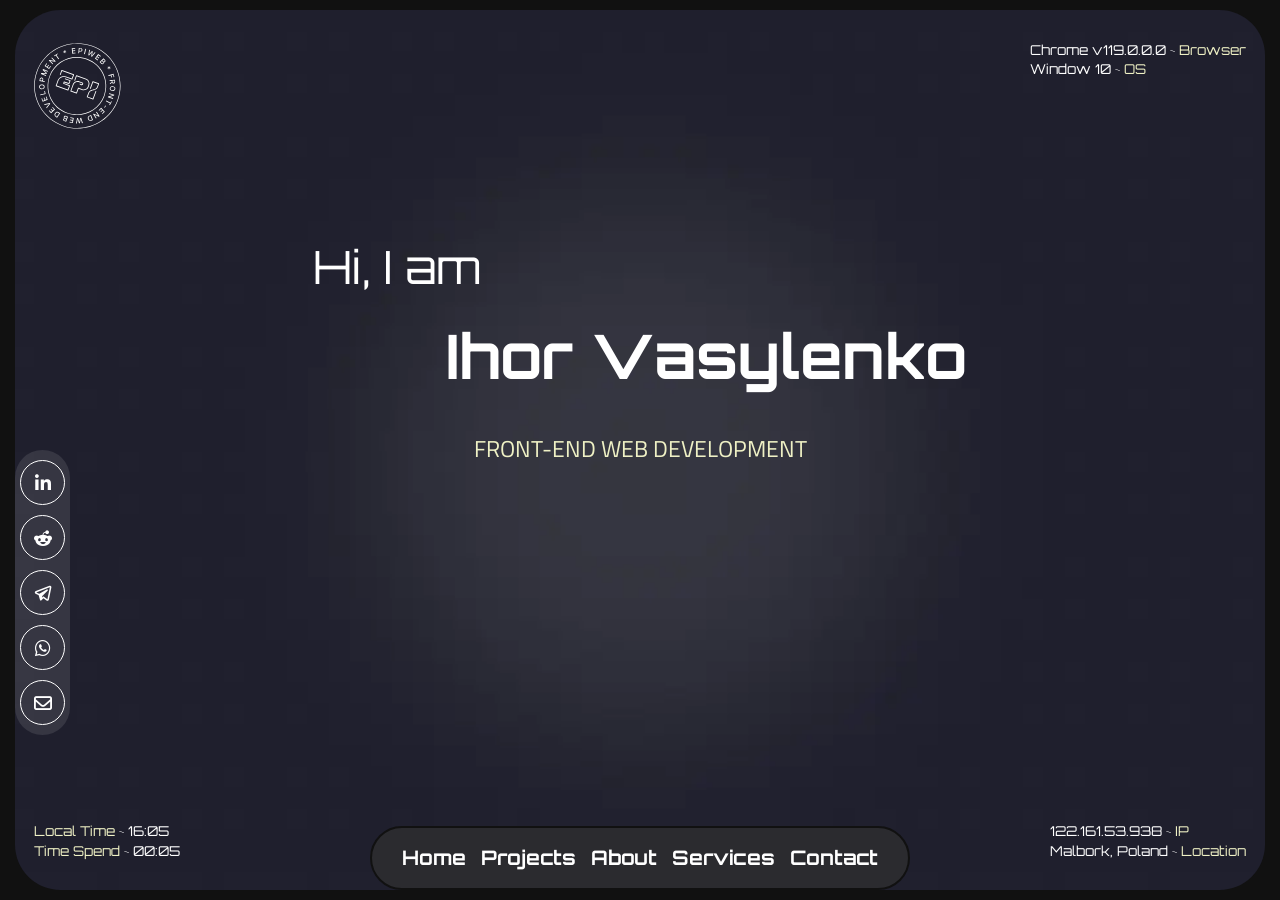
<file: index.html>
<!DOCTYPE html>
<html lang="en">

<head>
	<title>EPIweb</title>
	<meta charset="UTF-8">
	<meta name="format-detection" content="telephone=no">
	<!-- <style>body{opacity: 0;}</style> -->
	<link rel="stylesheet" href="css/style.min.css?_v=20241110073556">
	<link rel="shortcut icon" href="favicon.ico">
	<!-- <meta name="robots" content="noindex, nofollow"> -->
	<meta name="viewport" content="width=device-width, initial-scale=1.0">
</head>

<body>
	<div class="wrapper">
		<header class="header">
			<div class="header__container">
				<div class="header__body">
					<div class="header__menu menu">
						<button class="menu__icon icon-menu" type="button"><span></span></button>
						<nav class="menu__body" data-da=".epi-menu, 991.98">
							<div class="menu-logo">
								<img src="img/logo.svg" alt="image">
							</div>
							<ul class="menu__list">
								<li><a href="#" data-goto=".hero">Home</a></li>
								<li><a href="#" data-goto="#projects">Projects</a></li>
								<li><a href="#" data-goto=".about">About</a></li>
								<li><a href="#" data-goto=".services">Services</a></li>
								<li><a href="#" data-goto=".contacts">Contact</a></li>
							</ul>
						</nav>
					</div>
				</div>
			</div>
		</header>

		<main class="page" data-fp>
			<section class="page__epi-menu epi-menu"></section>
			<section class="page__hero hero" data-fp-section data-watch="navigator">
				<div class="hero__container">
					<div class="hero__body decor">
						<div class="hero__top decor__top">
							<div class="decor__top-left">
								<a class="decor__logo-link" href="/">
									<img class="ibg" src="img/logo.svg" alt="Logo">
								</a>
							</div>
							<div class="decor__top-right">
								<div class="decor__text">Chrome v119.0.0.0 ~ <span>Browser</span></div>
								<div class="decor__text">Window 10 ~ <span>OS</span></div>
							</div>
						</div>
						<div class="hero__content">
							<div class="hero__subtitle">Hi, I am</div>
							<h1 class="hero__title title title_big">Ihor Vasylenko</h1>
							<div class="hero__description">Front-end web development</div>
						</div>
						<div class="hero__bottom decor__bottom">
							<div class="decor__bottom-left">
								<div class="decor__text"><span>Local Time</span> ~ 16:05</div>
								<div class="decor__text"><span>Time Spend</span> ~ 00:05</div>
							</div>
							<div class="decor__bottom-right">
								<div class="decor__text">122.161.53.938 ~ <span>IP</span></div>
								<div class="decor__text">Malbork, Poland ~ <span>Location</span></div>
							</div>
						</div>
					</div>
					<ul class="socials-bar" data-da=".menu__body, 991.98">
						<li class="socials-bar__item">
							<a class="socials-bar__link icon-linkedin" href="#"></a>
						</li>
						<li class="socials-bar__item">
							<a class="socials-bar__link icon-reddit2" href="#"></a>
						</li>
						<li class="socials-bar__item">
							<a class="socials-bar__link icon-telegram2" href="#"></a>
						</li>
						<li class="socials-bar__item">
							<a class="socials-bar__link icon-whatsapp" href="#"></a>
						</li>
						<li class="socials-bar__item">
							<a class="socials-bar__link icon-mail" href="#"></a>
						</li>
					</ul>
				</div>
			</section>
			<section class="page__projects projects" data-fp-section data-watch="navigator" id="projects">
				<div class="projects__container">
					<div class="projects__body decor">
						<div class="projects__top decor__top">
							<div class="decor__top-left">
								<a class="decor__logo-link" href="/">
									<img class="ibg" src="img/logo.svg" alt="Logo">
								</a>
							</div>
							<div class="decor__top-right">
								<div class="decor__text">Chrome v119.0.0.0 ~ <span>Browser</span></div>
								<div class="decor__text">Window 10 ~ <span>OS</span></div>
							</div>
						</div>
						<div class="projects__content">
							<h2 class="projects__title title">Projects Showcase</h2>
							<div class="projects__more"><a class="projects__more-btn" href="works">More Projects</a></div>
							<div class="projects__wrap">
								<div class="projects__slider slider-projects swiper">
									<div class="slider-projects__wrapper swiper-wrapper">
										<div class="slider-projects__slide slide-projects swiper-slide">
											<div class="slide-projects__item">
												<img class="slide-projects__image ibg ibg_top" src="img/projects/0001.alex.webp"
													alt="image">
												<a class="slide-projects__link" href="#">View Project</a>
											</div>
										</div>
										<div class="projects__slide slide-projects swiper-slide">
											<div class="slide-projects__item">
												<img class="slide-projects__image ibg ibg_top" src="img/projects/0002.growfy.webp"
													alt="image">
												<a class="slide-projects__link" href="#">View Project</a>
											</div>
										</div>
										<div class="projects__slide slide-projects swiper-slide">
											<div class="slide-projects__item">
												<img class="slide-projects__image ibg ibg_top"
													src="img/projects/0003.debonaire.webp" alt="image">
												<a class="slide-projects__link" href="#">View Project</a>
											</div>
										</div>
										<div class="projects__slide slide-projects swiper-slide">
											<div class="slide-projects__item">
												<img class="slide-projects__image ibg ibg_top"
													src="img/projects/0004.ecocabins.webp" alt="image">
												<a class="slide-projects__link" href="#">View Project</a>
											</div>
										</div>
									</div>
								</div>
								<div class="slider-projects__arrows slider-arrows">
									<button type="button" class="slider-arrows__prev icon-left"></button>
									<button type="button" class="slider-arrows__next icon-right"></button>
								</div>
							</div>
						</div>
						<div class="projects__bottom decor__bottom">
							<div class="decor__bottom-left">
								<div class="decor__text"><span>Local Time</span> ~ 16:05</div>
								<div class="decor__text"><span>Time Spend</span> ~ 00:05</div>
							</div>
							<div class="decor__bottom-right">
								<div class="decor__text">122.161.53.938 ~ <span>IP</span></div>
								<div class="decor__text">Malbork, Poland ~ <span>Location</span></div>
							</div>
						</div>
					</div>

				</div>
			</section>
			<section class="page__about about" data-fp-section data-watch="navigator">
				<div class="about__container">
					<div class="about__body decor">
						<div class="about__top decor__top">
							<div class="decor__top-left">
								<a class="decor__logo-link" href="/">
									<img class="ibg" src="img/logo.svg" alt="Logo">
								</a>
							</div>
							<div class="decor__top-right">
								<div class="decor__text">Chrome v119.0.0.0 ~ <span>Browser</span></div>
								<div class="decor__text">Window 10 ~ <span>OS</span></div>
							</div>
						</div>
						<div class="about__content">
							<h2 class="about__title title">About</h2>
							<div class="about__text">
								<p>
									Grateful to turn my passion into a profession, I thrive on tackling new challenges through
									code. Whether it's a
									straightforward solution or a more intricate one, the journey of problem-solving in the world
									of web development is
									always dynamic and never dull.
								</p>
							</div>
							<div class="about__items">
								<div class="about__item item-about">
									<div class="item-about__image">
										<img src="img/about/css3.webp" alt="css3">
									</div>
									<h4 class="item-about__title">CSS3</h4>
								</div>
								<div class="about__item item-about">
									<div class="item-about__image">
										<img src="img/about/html5.webp" alt="html5">
									</div>
									<h4 class="item-about__title">HTML5</h4>
								</div>
								<div class="about__item item-about">
									<div class="item-about__image">
										<img src="img/about/javascript.webp" alt="JS">
									</div>
									<h4 class="item-about__title">JS</h4>
								</div>
								<div class="about__item item-about">
									<div class="item-about__image">
										<img src="img/about/sass.webp" alt="sass">
									</div>
									<h4 class="item-about__title">Sass</h4>
								</div>
								<div class="about__item item-about">
									<div class="item-about__image">
										<img src="img/about/less.js.webp" alt="less">
									</div>
									<h4 class="item-about__title">less</h4>
								</div>
								<div class="about__item item-about">
									<div class="item-about__image">
										<img src="img/about/gulp.js.webp" alt="gulp">
									</div>
									<h4 class="item-about__title">Gulp</h4>
								</div>
								<div class="about__item item-about">
									<div class="item-about__image">
										<img src="img/about/jquery.webp" alt="jQuery">
									</div>
									<h4 class="item-about__title">jQuery</h4>
								</div>
								<div class="about__item item-about">
									<div class="item-about__image">
										<img src="img/about/tailwind.webp" alt="tailwind">
									</div>
									<h4 class="item-about__title">Tailwind</h4>
								</div>
								<div class="about__item item-about">
									<div class="item-about__image">
										<img src="img/about/react.webp" alt="React">
									</div>
									<h4 class="item-about__title">React</h4>
								</div>
								<div class="about__item item-about">
									<div class="item-about__image">
										<img src="img/about/wordpress.webp" alt="wordpress">
									</div>
									<h4 class="item-about__title">Wordpress</h4>
								</div>
							</div>
						</div>
						<div class="about__bottom decor__bottom">
							<div class="decor__bottom-left">
								<div class="decor__text"><span>Local Time</span> ~ 16:05</div>
								<div class="decor__text"><span>Time Spend</span> ~ 00:05</div>
							</div>
							<div class="decor__bottom-right">
								<div class="decor__text">122.161.53.938 ~ <span>IP</span></div>
								<div class="decor__text">Malbork, Poland ~ <span>Location</span></div>
							</div>
						</div>
					</div>
				</div>
			</section>
			<section class="page__services services" data-fp-section data-watch="navigator">
				<div class="services__container">
					<div class="services__body decor">
						<div class="services__top decor__top">
							<div class="decor__top-left">
								<a class="decor__logo-link" href="/">
									<img class="ibg" src="img/logo.svg" alt="Logo">
								</a>
							</div>
							<div class="decor__top-right">
								<div class="decor__text">Chrome v119.0.0.0 ~ <span>Browser</span></div>
								<div class="decor__text">Window 10 ~ <span>OS</span></div>
							</div>
						</div>
						<div class="services__content">
							<h2 class="services__title title">Services</h2>
							<ul class="services__list list-services">
								<li class="list-services__item">
									<img src="img/icons/check2.webp" alt="image">
									<p>Landing</p>
								</li>
								<li class="list-services__item">
									<img src="img/icons/check2.webp" alt="image">
									<p>Multi-page sites</p>
								</li>
								<li class="list-services__item">
									<img src="img/icons/check2.webp" alt="image">
									<p>Online stores</p>
								</li>
								<li class="list-services__item">
									<img src="img/icons/check2.webp" alt="image">
									<p>Emails</p>
								</li>
								<li class="list-services__item">
									<img src="img/icons/check2.webp" alt="image">
									<p>Business sites</p>
								</li>
							</ul>
							<h3 class="services__subtitle title title_middle">
								High-quality and adaptive layout of websites of any subject and complexity. Clean, valid,
								cross-browser code. Creative approach!
							</h3>
							<div class="services__text">
								<p>My services include the following</p>
							</div>
							<div class="services__items">
								<div class="services__item item-services">
									<div class="item-services__image">
										<img src="img/icons/quality.svg" alt="image">
									</div>
									<div class="item-services__text">
										<p>High-quality, fast, adaptive layout of websites of any complexity</p>
									</div>
								</div>
								<div class="services__item item-services">
									<div class="item-services__image">
										<img src="img/icons/guarantee.svg" alt="image">
									</div>
									<div class="item-services__text">
										<p>Layout guarantee. Within 10 days from the date of delivery of the work, correct your
											errors free of charge</p>
									</div>
								</div>
								<div class="services__item item-services">
									<div class="item-services__image">
										<img src="img/icons/money.svg" alt="image">
									</div>
									<div class="item-services__text">
										<p>I do not take prepayment!</p>
									</div>
								</div>
								<div class="services__item item-services">
									<div class="item-services__image">
										<img src="img/icons/fast.svg" alt="image">
									</div>
									<div class="item-services__text">
										<p>Complete your order quickly and within the agreed time frame</p>
									</div>
								</div>
								<div class="services__item item-services">
									<div class="item-services__image">
										<img src="img/icons/work.svg" alt="image">
									</div>
									<div class="item-services__text">
										<p>Minor improvements during the work process are free and not contested</p>
									</div>
								</div>
								<div class="services__item item-services">
									<div class="item-services__image">
										<img src="img/icons/librarian.svg" alt="image">
									</div>
									<div class="item-services__text">
										<p>Layout according to the BEM methodology</p>
									</div>
								</div>
								<div class="services__item item-services">
									<div class="item-services__image">
										<img src="img/icons/key.svg" alt="image">
									</div>
									<div class="item-services__text">
										<p>I make turnkey websites. Adaptation of layout to WordPress, DLE, PrestaShop and other
											CMS</p>
									</div>
								</div>
								<div class="services__item item-services">
									<div class="item-services__image">
										<img src="img/icons/energy.svg" alt="image">
									</div>
									<div class="item-services__text">
										<p>I guarantee a green zone in PageSpeed</p>
									</div>
								</div>
							</div>
						</div>
						<div class="services__bottom decor__bottom">
							<div class="decor__bottom-left">
								<div class="decor__text"><span>Local Time</span> ~ 16:05</div>
								<div class="decor__text"><span>Time Spend</span> ~ 00:05</div>
							</div>
							<div class="decor__bottom-right">
								<div class="decor__text">122.161.53.938 ~ <span>IP</span></div>
								<div class="decor__text">Malbork, Poland ~ <span>Location</span></div>
							</div>
						</div>
					</div>
				</div>
			</section>
			<section class="page__contacts contacts" data-fp-section data-watch="navigator">
				<div class="contacts__container">
					<div class="contacts__body decor">
						<div class="contacts__top decor__top">
							<div class="decor__top-left">
								<a class="decor__logo-link" href="/">
									<img class="ibg" src="img/logo.svg" alt="Logo">
								</a>
							</div>
							<div class="decor__top-right">
								<div class="decor__text">Chrome v119.0.0.0 ~ <span>Browser</span></div>
								<div class="decor__text">Window 10 ~ <span>OS</span></div>
							</div>
						</div>
						<div class="contacts__content">
							<div class="contacts__inner">
								<h2 class="contacts__title title">LET´S MAKE SOMETHING AMAZING!</h2>
								<ul class="contacts__socials socials-contacts">
									<li class="socials-contacts__item">
										<a class="socials-contacts__link socials-contacts__link_linkedin icon-linkedin"
											href="#"></a>
									</li>
									<li class="socials-contacts__item">
										<a class="socials-contacts__link socials-contacts__link_reddit icon-reddit2" href="#"></a>
									</li>
									<li class="socials-contacts__item">
										<a class="socials-contacts__link socials-contacts__link_telegram icon-telegram2"
											href="#"></a>
									</li>
									<li class="socials-contacts__item">
										<a class="socials-contacts__link socials-contacts__link_whatsapp icon-whatsapp"
											href="#"></a>
									</li>
								</ul>
							</div>
							<form class="contacts__form form-contacts" action="#">
								<input class="form-contacts__input input" autocomplete="off" type="text" name="name"
									data-error="Error" placeholder="Name">
								<input class="form-contacts__input input" autocomplete="off" type="email" name="email"
									data-error="Error" placeholder="Email">
								<textarea class="form-contacts__textarea input" autocomplete="off" name="message"
									placeholder="Message" data-error="Error"></textarea>
								<button class="form-contacts__button" type="submit">Submit</button>
							</form>
						</div>
						<div class="contacts__bottom decor__bottom">
							<div class="decor__bottom-left">
								<div class="decor__text"><span>Local Time</span> ~ 16:05</div>
								<div class="decor__text"><span>Time Spend</span> ~ 00:05</div>
							</div>
							<div class="decor__bottom-right">
								<div class="decor__text">122.161.53.938 ~ <span>IP</span></div>
								<div class="decor__text">Malbork, Poland ~ <span>Location</span></div>
							</div>
						</div>
					</div>
				</div>
			</section>
		</main>
		<footer class="footer">
			<div class="footer__container">

			</div>
		</footer>
	</div>
	<script src="js/app.min.js?_v=20241110073556"></script>
</body>

</html>
</file>
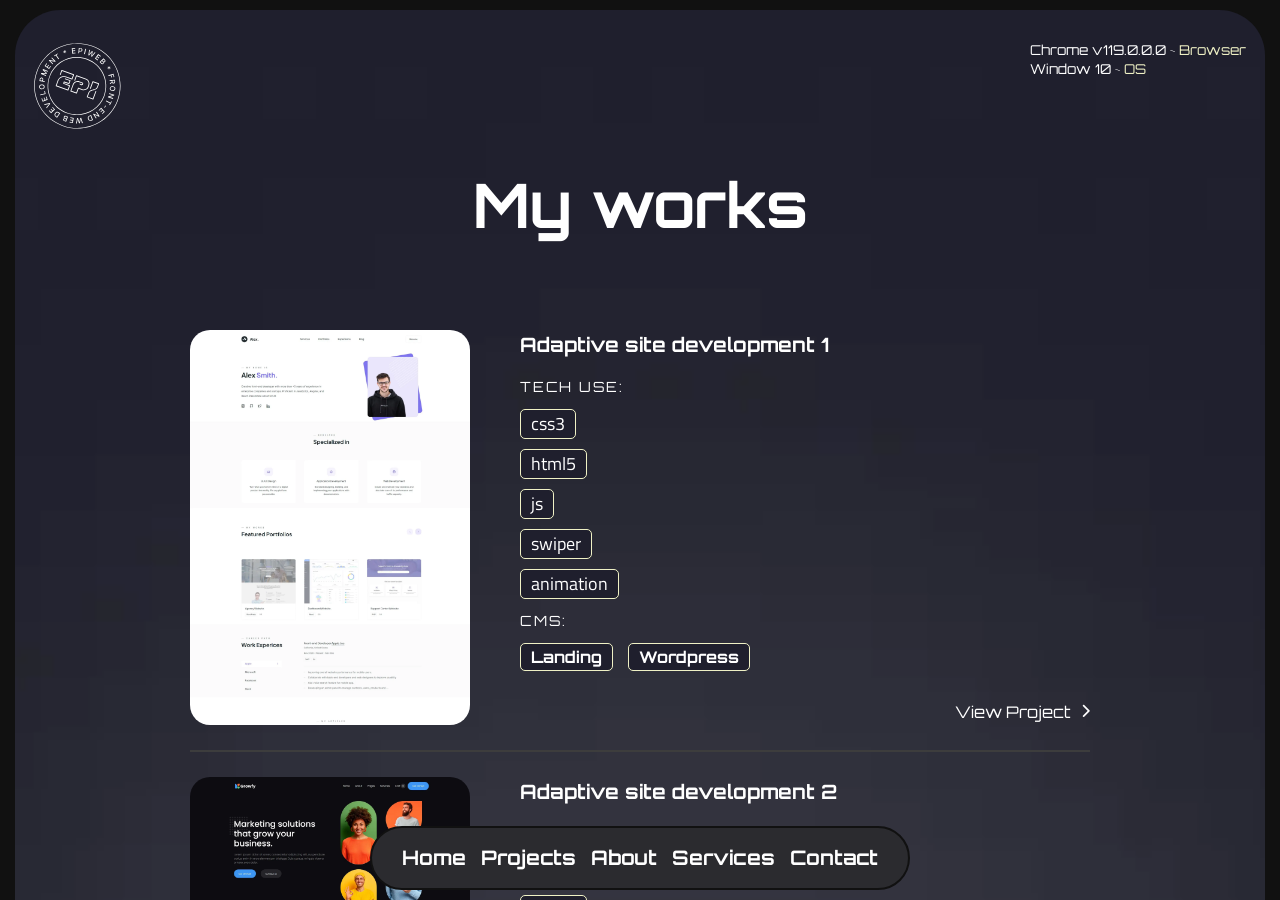
<file: works.html>
<!DOCTYPE html>
<html lang="en">

<head>
	<title>EPIweb</title>
	<meta charset="UTF-8">
	<meta name="format-detection" content="telephone=no">
	<!-- <style>body{opacity: 0;}</style> -->
	<link rel="stylesheet" href="css/style.min.css?_v=20241110073556">
	<link rel="shortcut icon" href="favicon.ico">
	<!-- <meta name="robots" content="noindex, nofollow"> -->
	<meta name="viewport" content="width=device-width, initial-scale=1.0">
</head>

<body>
	<div class="wrapper">
		<header class="header">
			<div class="header__container">
				<div class="header__body">
					<div class="header__menu menu">
						<button class="menu__icon icon-menu" type="button"><span></span></button>
						<nav class="menu__body" data-da=".epi-menu, 991.98">
							<div class="menu-logo">
								<img src="img/logo.svg" alt="image">
							</div>
							<ul class="menu__list">
								<li><a href="#" data-goto=".hero">Home</a></li>
								<li><a href="#" data-goto="#projects">Projects</a></li>
								<li><a href="#" data-goto=".about">About</a></li>
								<li><a href="#" data-goto=".services">Services</a></li>
								<li><a href="#" data-goto=".contacts">Contact</a></li>
							</ul>
						</nav>
					</div>
				</div>
			</div>
		</header>

		<main class="page" data-fp>
			<section class="page__epi-menu epi-menu"></section>
			<section class="page__works works" data-fp-section data-watch="navigator" id="projects">
				<div class="works__container">
					<div class="works__body decor">
						<div class="works__top decor__top">
							<div class="decor__top-left">
								<a class="decor__logo-link" href="/">
									<img class="ibg" src="img/logo.svg" alt="Logo">
								</a>
							</div>
							<div class="decor__top-right">
								<div class="decor__text">Chrome v119.0.0.0 ~ <span>Browser</span></div>
								<div class="decor__text">Window 10 ~ <span>OS</span></div>
							</div>
						</div>
						<div class="works__content">
							<h1 class="works__title title title_big">My works</h1>
							<div class="content-works">
								<article class="content-works__item">
									<div class="content-works__picture">
										<img class="content-works__image ibg ibg_top" src="img/projects/0001.alex.webp" alt="image">
										<a class="content-works__image-link" target="_blank" href="#">View Project</a>
									</div>
									<div class="content-works__inner inner-works">
										<div class="inner-works-wrap">
											<h2 class="inner-works__title title title_work">Adaptive site development 1</h2>
											<div class="inner-works__label">Tech use:</div>
											<ul class="inner-works__tech">
												<li><a href="#">Css3</a></li>
												<li><a href="#">html5</a></li>
												<li><a href="#">js</a></li>
												<li><a href="#">swiper</a></li>
												<li><a href="#">animation</a></li>
											</ul>
											<div class="inner-works__label">CMS:</div>
											<ul class="inner-works__tags">
												<li><a href="#">Landing</a></li>
												<li><a href="#">Wordpress</a></li>
											</ul>
										</div>
										<div class="inner-works__link">
											<a href="#">View Project<span class="icon-right"></span></a>
										</div>
									</div>
								</article>
								<article class="content-works__item">
									<div class="content-works__picture">
										<img class="content-works__image ibg ibg_top" src="img/projects/0002.growfy.webp" alt="image">
										<a class="content-works__image-link" target="_blank" href="#">View Project</a>
									</div>
									<div class="content-works__inner inner-works">
										<div class="inner-works-wrap">
											<h2 class="inner-works__title title title_work">Adaptive site development 2</h2>
											<div class="inner-works__label">Tech use:</div>
											<ul class="inner-works__tech">
												<li><a href="#">Css3</a></li>
												<li><a href="#">html5</a></li>
												<li><a href="#">js</a></li>
												<li><a href="#">animation</a></li>
											</ul>
											<div class="inner-works__label">CMS:</div>
											<ul class="inner-works__tags">
												<li><a href="#">Landing</a></li>
											</ul>
										</div>
										<div class="inner-works__link">
											<a href="#">View Project<span class="icon-right"></span></a>
										</div>
									</div>
								</article>
								<article class="content-works__item">
									<div class="content-works__picture">
										<img class="content-works__image ibg ibg_top" src="img/projects/0003.debonaire.webp" alt="image">
										<a class="content-works__image-link" target="_blank" href="#">View Project</a>
									</div>
									<div class="content-works__inner inner-works">
										<div class="inner-works-wrap">
											<h2 class="inner-works__title title title_work">Adaptive site development 3
											</h2>
											<div class="inner-works__label">Tech use:</div>
											<ul class="inner-works__tech">
												<li><a href="#">Css3</a></li>
												<li><a href="#">html5</a></li>
												<li><a href="#">js</a></li>
											</ul>
											<div class="inner-works__label">CMS:</div>
											<ul class="inner-works__tags">
												<li><a href="#">Wordpress</a></li>
											</ul>
										</div>
										<div class="inner-works__link">
											<a href="#">View Project<span class="icon-right"></span></a>
										</div>
									</div>
								</article>
								<article class="content-works__item">
									<div class="content-works__picture">
										<img class="content-works__image ibg ibg_top" src="img/projects/0004.ecocabins.webp" alt="image">
										<a class="content-works__image-link" target="_blank" href="#">View Project</a>
									</div>
									<div class="content-works__inner inner-works">
										<div class="inner-works-wrap">
											<h2 class="inner-works__title title title_work">Adaptive site development 4
											</h2>
											<div class="inner-works__label">Tech use:</div>
											<ul class="inner-works__tech">
												<li><a href="#">Css3</a></li>
												<li><a href="#">html5</a></li>
												<li><a href="#">js</a></li>
												<li><a href="#">swiper</a></li>
												<li><a href="#">animation</a></li>
											</ul>
											<div class="inner-works__label">CMS:</div>
											<ul class="inner-works__tags">
												<li><a href="#">Landing</a></li>
												<li><a href="#">Wordpress</a></li>
											</ul>
										</div>
										<div class="inner-works__link">
											<a href="#">View Project<span class="icon-right"></span></a>
										</div>
									</div>
								</article>
							</div>
							<nav class="pagination">
								<ul class="pagination__list">
									<li><a href="#">prev</a></li>
									<li><a href="#">1</a></li>
									<li><a href="#">2</a></li>
									<li><a href="#">3</a></li>
									<li><a href="#">next</a></li>
								</ul>
							</nav>
						</div>
						<div class="works__bottom decor__bottom">
							<div class="decor__bottom-left">
								<div class="decor__text"><span>Local Time</span> ~ 16:05</div>
								<div class="decor__text"><span>Time Spend</span> ~ 00:05</div>
							</div>
							<div class="decor__bottom-right">
								<div class="decor__text">122.161.53.938 ~ <span>IP</span></div>
								<div class="decor__text">Malbork, Poland ~ <span>Location</span></div>
							</div>
						</div>
						<ul class="socials-bar socials-bar-works" data-da=".menu__body, 991.98">
							<li class="socials-bar__item">
								<a class="socials-bar__link icon-linkedin" href="#"></a>
							</li>
							<li class="socials-bar__item">
								<a class="socials-bar__link icon-reddit2" href="#"></a>
							</li>
							<li class="socials-bar__item">
								<a class="socials-bar__link icon-telegram2" href="#"></a>
							</li>
							<li class="socials-bar__item">
								<a class="socials-bar__link icon-whatsapp" href="#"></a>
							</li>
							<li class="socials-bar__item">
								<a class="socials-bar__link icon-mail" href="#"></a>
							</li>
						</ul>
					</div>
				</div>
			</section>

			<section class="page__contacts contacts" data-fp-section data-watch="navigator">
				<div class="contacts__container">
					<div class="contacts__body decor">
						<div class="contacts__top decor__top">
							<div class="decor__top-left">
								<a class="decor__logo-link" href="/">
									<img class="ibg" src="img/logo.svg" alt="Logo">
								</a>
							</div>
							<div class="decor__top-right">
								<div class="decor__text">Chrome v119.0.0.0 ~ <span>Browser</span></div>
								<div class="decor__text">Window 10 ~ <span>OS</span></div>
							</div>
						</div>
						<div class="contacts__content">
							<div class="contacts__inner">
								<h2 class="contacts__title title">LET´S MAKE SOMETHING AMAZING!</h2>
								<ul class="contacts__socials socials-contacts">
									<li class="socials-contacts__item">
										<a class="socials-contacts__link socials-contacts__link_linkedin icon-linkedin" href="#"></a>
									</li>
									<li class="socials-contacts__item">
										<a class="socials-contacts__link socials-contacts__link_reddit icon-reddit2" href="#"></a>
									</li>
									<li class="socials-contacts__item">
										<a class="socials-contacts__link socials-contacts__link_telegram icon-telegram2" href="#"></a>
									</li>
									<li class="socials-contacts__item">
										<a class="socials-contacts__link socials-contacts__link_whatsapp icon-whatsapp" href="#"></a>
									</li>
								</ul>
							</div>
							<form class="contacts__form form-contacts" action="#">
								<input class="form-contacts__input input" autocomplete="off" type="text" name="name" data-error="Error" placeholder="Name">
								<input class="form-contacts__input input" autocomplete="off" type="email" name="email" data-error="Error" placeholder="Email">
								<textarea class="form-contacts__textarea input" autocomplete="off" name="message" placeholder="Message" data-error="Error"></textarea>
								<button class="form-contacts__button" type="submit">Submit</button>
							</form>
						</div>
						<div class="contacts__bottom decor__bottom">
							<div class="decor__bottom-left">
								<div class="decor__text"><span>Local Time</span> ~ 16:05</div>
								<div class="decor__text"><span>Time Spend</span> ~ 00:05</div>
							</div>
							<div class="decor__bottom-right">
								<div class="decor__text">122.161.53.938 ~ <span>IP</span></div>
								<div class="decor__text">Malbork, Poland ~ <span>Location</span></div>
							</div>
						</div>
					</div>
				</div>
			</section>
		</main>
		<footer class="footer">
			<div class="footer__container">

			</div>
		</footer>
	</div>
	<script src="js/app.min.js?_v=20241110073556"></script>
</body>

</html>
</file>
<file: css/style.min.css>
@import url(https://fonts.googleapis.com/css?family=Orbitron:regular,700&display=swap);@import url(https://fonts.googleapis.com/css?family=Titillium+Web:regular&display=swap);@font-face{font-family:icons;font-display:swap;src:url(../fonts/icons.woff2) format("woff2");font-weight:400;font-style:normal}[class*=icon-]::before{font-family:icons;font-style:normal;font-weight:400;font-variant:normal;text-transform:none;line-height:1;-webkit-font-smoothing:antialiased;-moz-osx-font-smoothing:grayscale}.icon-home:before{content:""}.icon-reddit2:before{content:""}.icon-telegram2:before{content:""}.icon-bars:before{content:""}.icon-close:before{content:""}.icon-star:before{content:""}.icon-mail:before{content:""}.icon-github:before{content:""}.icon-left:before{content:""}.icon-linkedin:before{content:""}.icon-reddit:before{content:""}.icon-right:before{content:""}.icon-telegram:before{content:""}.icon-twitter:before{content:""}.icon-whatsapp:before{content:""}*{padding:0;margin:0;border:0}*,*::after,*::before{box-sizing:border-box}*::after,*::before{display:inline-block}body,html{height:100%;min-width:320px}body{color:#fff;line-height:1;font-family:Orbitron;font-size:1rem;-ms-text-size-adjust:100%;-moz-text-size-adjust:100%;-webkit-text-size-adjust:100%;-webkit-font-smoothing:antialiased;-moz-osx-font-smoothing:grayscale}button,input,textarea{font-family:Orbitron;font-size:inherit;line-height:inherit;color:inherit;background-color:rgba(0,0,0,0)}input,textarea{width:100%}label{display:inline-block}button,option,select{cursor:pointer}a{display:inline-block;color:inherit;text-decoration:none}ul li{list-style:none}img{vertical-align:top}h1,h2,h3,h4,h5,h6{font-weight:inherit;font-size:inherit}body{background-color:#111}.lock body{overflow:hidden;touch-action:none;-ms-scroll-chaining:none;overscroll-behavior:none}.wrapper{min-height:100%;display:flex;flex-direction:column;overflow:hidden}@supports (overflow:clip){.wrapper{overflow:clip}}.wrapper>main{flex:1 1 auto}.wrapper>*{min-width:0}[class*=__container]{max-width:87.5rem;margin:0 auto;padding:0 .9375rem}[class*="--gc"]{display:grid;min-width:0;grid-template-columns:.9375rem 1fr minmax(auto,85.625rem) 1fr .9375rem}[class*="--gc"]>*{min-width:0;grid-column:3/4}input[type=email],input[type=tel],input[type=text],textarea{-webkit-appearance:none;appearance:none}.input{width:100%;display:block;padding-block:1.0625rem;padding-inline:1.375rem;background-color:rgba(227,227,227,.5);border-radius:3.125rem;caret-color:inherit;color:#fff}.input[placeholder]:not([data-placeholder-nohiden])::-webkit-input-placeholder{-webkit-transition:opacity .3s;transition:opacity .3s;color:#fff}.input[placeholder]:not([data-placeholder-nohiden]):-ms-input-placeholder{-ms-transition:opacity .3s;transition:opacity .3s;color:#fff}.input[placeholder]:not([data-placeholder-nohiden])::-ms-input-placeholder{-ms-transition:opacity .3s;transition:opacity .3s;color:#fff}.input[placeholder]:not([data-placeholder-nohiden])::placeholder{transition:opacity .3s;color:#fff}.input[placeholder]:not([data-placeholder-nohiden]):focus::-webkit-input-placeholder{opacity:0}.input[placeholder]:not([data-placeholder-nohiden]):focus:-ms-input-placeholder{opacity:0}.input[placeholder]:not([data-placeholder-nohiden]):focus::-ms-input-placeholder{opacity:0}.input[placeholder]:not([data-placeholder-nohiden]):focus::placeholder{opacity:0}textarea.input{resize:none;padding-block:1.0625rem;padding-inline:1.375rem;height:13.125rem;border-radius:1.25rem}.fp-init body{overflow:hidden;touch-action:none;-ms-scroll-chaining:none;overscroll-behavior:none}[data-fp]{min-height:100svh}.fp-init [data-fp]{z-index:1;touch-action:none;position:relative;overflow:hidden}.fp-switching [data-fp-section]{touch-action:none}.fp-init [data-fp-section]{position:absolute;top:0;left:0;right:0;bottom:0;width:100%;height:100%;overflow:auto}.fp-init .cards-mode [data-fp-section],.fp-init .slider-mode [data-fp-section]{transition:-webkit-transform .7s cubic-bezier(.55,.085,0,.99) 0s;transition:transform .7s cubic-bezier(.55,.085,0,.99) 0s;transition:transform .7s cubic-bezier(.55,.085,0,.99) 0s,-webkit-transform .7s cubic-bezier(.55,.085,0,.99) 0s}.fp-init .fade-mode [data-fp-section]{transition:opacity .5s ease-in-out 0s,visibility .5s ease-in-out 0s}.fp-bullets{position:fixed;top:50%;-webkit-transform:translate(0,-50%);transform:translate(0,-50%);right:2.5rem;max-height:100%;display:flex;flex-direction:column;flex-wrap:wrap;align-items:center;justify-content:center;z-index:2;gap:.625rem}.fp-bullets .fp-bullet{cursor:pointer;width:1.25rem;height:1.25rem;flex:0 0 1.25rem;border-radius:.625rem;background-color:#100c46;box-shadow:0 0 .1875rem #6257fe,0 0 1.875rem rgba(255,255,255,.8);border:.0625rem solid #fff;opacity:.6;transition:opacity .4s ease-in-out 0s,background-color .4s ease-in-out 0s,box-shadow .4s ease-in-out 0s,-webkit-transform .4s ease-in-out 0s;transition:transform .4s ease-in-out 0s,opacity .4s ease-in-out 0s,background-color .4s ease-in-out 0s,box-shadow .4s ease-in-out 0s;transition:transform .4s ease-in-out 0s,opacity .4s ease-in-out 0s,background-color .4s ease-in-out 0s,box-shadow .4s ease-in-out 0s,-webkit-transform .4s ease-in-out 0s}.fp-bullets .fp-bullet-active{opacity:1;background-color:#6257fe;-webkit-transform:translate3D(-.3125rem,-.125rem,0);transform:translate3D(-.3125rem,-.125rem,0);box-shadow:.3125rem .125rem .1875rem #100c46,0 0 1.875rem rgba(255,255,255,.8)}.ibg{width:100%;height:100%;-o-object-fit:cover;object-fit:cover}.ibg_top{-o-object-position:top;object-position:top}.ibg--bottom{-o-object-position:bottom;object-position:bottom}.ibg--left{-o-object-position:left;object-position:left}.ibg--right{-o-object-position:right;object-position:right}.ibg--contain{-o-object-fit:contain;object-fit:contain}.title{line-height:100%;font-weight:700;text-align:center}.title:not(:last-child){margin-bottom:1.25rem}.title_middle{line-height:1.5}.title_work{line-height:1.5;text-align:left}.decor{display:flex;flex-direction:column;justify-content:space-between;gap:.9375rem;flex:1 1 100%;background:url(../img/bg.webp) center/cover no-repeat;overflow:hidden}.decor__top{display:flex;justify-content:space-between}.decor__logo-link img{width:100%}.decor__text{line-height:100%}.decor__text:not(:last-child){margin-bottom:.375rem}.decor__text span{color:#eff1c5}.decor__bottom{align-content:flex-end;display:flex;justify-content:space-between}.socials-bar{position:fixed;-webkit-transform:translateY(-50%);transform:translateY(-50%);top:50%;display:flex;flex-direction:column;align-items:center;gap:.625rem;background-color:rgba(255,255,255,.1);padding-block:.625rem;padding-inline:.3125rem;border-radius:3.125rem}.socials-bar__link{font-size:1.125rem;border:.0625rem solid #fff;border-radius:50%;width:2.8125rem;height:2.8125rem;display:flex;justify-content:center;align-items:center;transition:all .5s ease 0s}.epi-menu{opacity:0}.menu-open .epi-menu{display:flex;justify-content:center;align-items:center;flex:1 1 100%;width:100%;height:100vh;background-color:rgba(43,43,47,.95);position:relative;z-index:100;-webkit-animation:slide-in-bottom .5s cubic-bezier(.25,.46,.45,.94) both;animation:slide-in-bottom .5s cubic-bezier(.25,.46,.45,.94) both}@-webkit-keyframes slide-in-bottom{0%{-webkit-transform:translateY(93.75rem);transform:translateY(93.75rem);opacity:0}100%{-webkit-transform:translateY(0);transform:translateY(0);opacity:1}}@keyframes slide-in-bottom{0%{-webkit-transform:translateY(93.75rem);transform:translateY(93.75rem);opacity:0}100%{-webkit-transform:translateY(0);transform:translateY(0);opacity:1}}.menu-logo{display:none}.menu-open .menu-logo{position:absolute;top:1.5625rem;left:1.5625rem;display:block;width:5.625rem;height:5.625rem;opacity:1;-webkit-animation:roll-in-right .8s ease-out both;animation:roll-in-right .8s ease-out both}.menu-open .menu-logo img{width:100%}@-webkit-keyframes roll-in-right{0%{-webkit-transform:translateX(112.5rem) rotate(540deg);transform:translateX(112.5rem) rotate(540deg);opacity:0}100%{-webkit-transform:translateX(0) rotate(0);transform:translateX(0) rotate(0);opacity:1}}@keyframes roll-in-right{0%{-webkit-transform:translateX(112.5rem) rotate(540deg);transform:translateX(112.5rem) rotate(540deg);opacity:0}100%{-webkit-transform:translateX(0) rotate(0);transform:translateX(0) rotate(0);opacity:1}}.pagination{display:flex;justify-content:center;padding-bottom:3.125rem}.pagination__list{display:flex;align-items:center;gap:.625rem}.pagination__list li a{background-color:#eff1c5;color:#1f1f2d;font-weight:700;border:.0625rem solid #eff1c5;border-radius:.3125rem;padding-block:.625rem;padding-inline:.9375rem;min-width:3.125rem;display:flex;justify-content:center;align-items:center;transition:all .5s ease 0s}.socials-bar-works{display:none}.inner-works__link a::after,.menu__list li a::after,.projects__more a::after{content:"";position:absolute;width:0;right:0;height:.0625rem;top:0;background-color:#dee287;transition:all .5s ease 0s}.inner-works__link a::before,.menu__list li a::before,.projects__more a::before{content:"";position:absolute;width:0;left:0;height:.0625rem;bottom:0;background-color:#dee287;transition:all .5s ease 0s}.header{position:fixed;left:50%;-webkit-transform:translateX(-50%);transform:translateX(-50%);bottom:0;z-index:10;padding-bottom:.625rem}.header__body{padding-block:1.0625rem;padding-inline:1.875rem;background-color:#2b2b2f;border-radius:3.125rem;border:.125rem solid #111}.menu{position:relative;z-index:101}.menu__list{display:flex;justify-content:center;align-items:center;-webkit-column-gap:.9375rem;-moz-column-gap:.9375rem;column-gap:.9375rem}.menu__list li a{font-weight:700;font-size:1.25rem;transition:all .3s ease 0s;position:relative;padding-block:.1875rem}.icon-menu{display:none}.hero__container{position:relative;display:flex;height:100vh;padding-block:.625rem}.hero__content{align-self:center;flex:1 1 100%;align-content:start;padding-top:6.25rem}.hero__subtitle{line-height:100%}.hero__subtitle:not(:last-child){margin-bottom:2.1875rem}.hero__title{text-align:right}.hero__title:not(:last-child){margin-bottom:3.125rem}.hero__description{font-family:"Titillium Web";color:#eff1c5;line-height:100%;text-transform:uppercase;text-align:center}.projects__container{position:relative;display:flex;min-height:100%;padding-block:.625rem}.projects__content{flex:1 1 auto}.projects__more{display:flex;justify-content:center}.projects__more:not(:last-child){margin-bottom:1.25rem}.projects__more a{font-size:1.125rem;line-height:100%;position:relative;padding-block:.1875rem;transition:all .5s ease 0s}.slide-projects{display:flex;justify-content:center}.slide-projects__item{width:18.75rem;height:21.875rem;border-radius:1.25rem;position:relative;overflow:hidden;transition:all .8s ease 0s}.slide-projects__item::after{content:"";position:absolute;width:100%;height:100%;top:0;left:0;background-color:rgba(17,17,17,.4);opacity:0;transition:all .8s ease 0s;z-index:1}.slide-projects__image{width:100%;transition:all .8s ease 0s;position:relative}.slide-projects__link{font-size:.875rem;background-color:#1f1f2d;padding-block:.625rem;padding-inline:1.25rem;border-radius:.625rem;text-align:center;line-height:120%;position:absolute;top:50%;left:50%;-webkit-transform:translate(-50%,-50%);transform:translate(-50%,-50%);opacity:0;transition:all .8s ease 0s}.touch .slide-projects__link{opacity:1}.slider-arrows{display:flex;align-items:center;width:6.25rem;justify-content:space-between;margin:0 auto;padding-block:.9375rem}.touch .slider-arrows{display:none}.slider-arrows__next,.slider-arrows__prev{font-size:1.375rem;width:2.5rem;height:2.5rem;border-radius:50%;border:.0625rem solid #fff;display:flex;justify-content:center;align-items:center;transition:all .8s ease 0s;z-index:2}.about__container{position:relative;display:flex;min-height:100%;padding-block:.625rem}.about__content{flex:1 1 auto}.about__text{color:#eff1c5;line-height:2.0454545455;letter-spacing:10%;max-width:58.75rem;text-align:center;margin:0 auto}.about__text:not(:last-child){margin-bottom:1.875rem}.about__items{display:flex;align-items:center;justify-content:center;gap:1.5625rem;flex-wrap:wrap;max-width:43.75rem;margin:0 auto}.item-about{display:flex;flex-direction:column;align-items:center;width:7.5rem;height:6.25rem;background-color:rgba(17,17,17,.4);padding-block:.625rem;padding-inline:.9375rem;border-radius:.625rem;transition:all .8s ease 0s}.item-about__image{padding-bottom:.9375rem}.item-about__image img{max-width:3.125rem}.item-about__title{font-size:.875rem}.services__container{position:relative;display:flex;min-height:100%;padding-block:.625rem}.services__content{flex:1 1 auto}.services__title:not(:last-child){margin-bottom:1.875rem}.services__text{text-align:center;color:#eff1c5}.services__text:not(:last-child){margin-bottom:1.5625rem}.services__items{display:flex;justify-content:center;align-items:center;gap:.9375rem;flex-wrap:wrap;padding-bottom:1.5625rem}.list-services{display:flex;justify-content:center;align-items:center;gap:1.25rem;flex-wrap:wrap}.list-services:not(:last-child){margin-bottom:1.875rem}.list-services__item{display:flex;align-items:center;-webkit-column-gap:.625rem;-moz-column-gap:.625rem;column-gap:.625rem;background-color:rgba(255,255,255,.01);padding-inline:1.25rem;border-radius:1.875rem;border:.0625rem solid #eff1c5}.list-services__item p{font-family:"Titillium Web"}.item-services{flex:0 0 31.25rem;display:flex;align-items:center;-webkit-column-gap:1.5625rem;-moz-column-gap:1.5625rem;column-gap:1.5625rem;border:.0625rem solid #eff1c5;padding-block:1.25rem;padding-inline:2.1875rem;border-radius:.625rem;background-color:#202030;min-height:9.375rem;transition:all .8s ease 0s}.item-services__image{width:3.125rem;height:3.125rem}.item-services__image img{width:3.125rem;height:3.125rem}.item-services__text{line-height:1.7777777778;font-size:1.125rem;font-family:"Titillium Web"}.contacts__container{position:relative;display:flex;min-height:100%;padding-block:.625rem}.contacts__content{display:flex;justify-content:center;align-items:center;-webkit-column-gap:1.25rem;-moz-column-gap:1.25rem;column-gap:1.25rem}.contacts__inner{flex:0 1 28.125rem}.contacts__title{text-align:center}.socials-contacts{display:flex;align-items:center;justify-content:center}.socials-contacts__link{font-size:1.875rem;border-radius:50%;border:.0625rem solid #fff;width:3.125rem;height:3.125rem;display:flex;justify-content:center;align-items:center;transition:all .5s ease 0s}.form-contacts{flex:0 1 25rem;padding:1.25rem;background-color:rgba(255,255,255,.1)}.form-contacts__input:not(:last-child){margin-bottom:1.25rem}.form-contacts__textarea:not(:last-child){margin-bottom:1.25rem}.form-contacts__button{color:#202030;background-color:#eff1c5;border:.0625rem solid #eff1c5;padding-block:.625rem;padding-inline:4.0625rem;font-size:1.25rem;font-weight:700;border-radius:3.125rem;display:flex;justify-content:center;margin:0 auto;transition:all .5s ease 0s}.page-404__container{position:relative;display:flex;min-height:100%;padding-block:.625rem;z-index:10}.page-404__content{flex:1 1 auto;display:flex;justify-content:center;align-items:center}.page-404__image{flex:0 1 22rem;width:100%}.decor__logo-link{opacity:0}._watcher-view .decor__logo-link{opacity:1;-webkit-animation:roll-in-right .8s ease-out both;animation:roll-in-right .8s ease-out both}@keyframes roll-in-right{0%{-webkit-transform:translateX(112.5rem) rotate(540deg);transform:translateX(112.5rem) rotate(540deg);opacity:0}100%{-webkit-transform:translateX(0) rotate(0);transform:translateX(0) rotate(0);opacity:1}}._watcher-view .decor__top-right{-webkit-animation:flicker-in-1 2s linear .4s both;animation:flicker-in-1 2s linear .4s both}@-webkit-keyframes flicker-in-1{0%{opacity:0}10%{opacity:0}10.1%{opacity:1}10.2%{opacity:0}20%{opacity:0}20.1%{opacity:1}20.6%{opacity:0}30%{opacity:0}30.1%{opacity:1}30.5%{opacity:1}30.6%{opacity:0}45%{opacity:0}45.1%{opacity:1}50%{opacity:1}55%{opacity:1}55.1%{opacity:0}57%{opacity:0}57.1%{opacity:1}60%{opacity:1}60.1%{opacity:0}65%{opacity:0}65.1%{opacity:1}75%{opacity:1}75.1%{opacity:0}77%{opacity:0}77.1%{opacity:1}85%{opacity:1}85.1%{opacity:0}86%{opacity:0}86.1%{opacity:1}100%{opacity:1}}@keyframes flicker-in-1{0%{opacity:0}10%{opacity:0}10.1%{opacity:1}10.2%{opacity:0}20%{opacity:0}20.1%{opacity:1}20.6%{opacity:0}30%{opacity:0}30.1%{opacity:1}30.5%{opacity:1}30.6%{opacity:0}45%{opacity:0}45.1%{opacity:1}50%{opacity:1}55%{opacity:1}55.1%{opacity:0}57%{opacity:0}57.1%{opacity:1}60%{opacity:1}60.1%{opacity:0}65%{opacity:0}65.1%{opacity:1}75%{opacity:1}75.1%{opacity:0}77%{opacity:0}77.1%{opacity:1}85%{opacity:1}85.1%{opacity:0}86%{opacity:0}86.1%{opacity:1}100%{opacity:1}}._watcher-view .decor__bottom-left{-webkit-animation:flicker-in-2 2s linear .6s both;animation:flicker-in-2 2s linear .6s both}@-webkit-keyframes flicker-in-2{0%{opacity:0}10%{opacity:0}10.1%{opacity:1}10.2%{opacity:0}20%{opacity:0}20.1%{opacity:1}20.6%{opacity:0}30%{opacity:0}30.1%{opacity:1}30.5%{opacity:1}30.6%{opacity:0}45%{opacity:0}45.1%{opacity:1}50%{opacity:1}55%{opacity:1}55.1%{opacity:0}57%{opacity:0}57.1%{opacity:1}60%{opacity:1}60.1%{opacity:0}65%{opacity:0}65.1%{opacity:1}75%{opacity:1}75.1%{opacity:0}77%{opacity:0}77.1%{opacity:1}85%{opacity:1}85.1%{opacity:0}86%{opacity:0}86.1%{opacity:1}100%{opacity:1}}@keyframes flicker-in-2{0%{opacity:0}10%{opacity:0}10.1%{opacity:1}10.2%{opacity:0}20%{opacity:0}20.1%{opacity:1}20.6%{opacity:0}30%{opacity:0}30.1%{opacity:1}30.5%{opacity:1}30.6%{opacity:0}45%{opacity:0}45.1%{opacity:1}50%{opacity:1}55%{opacity:1}55.1%{opacity:0}57%{opacity:0}57.1%{opacity:1}60%{opacity:1}60.1%{opacity:0}65%{opacity:0}65.1%{opacity:1}75%{opacity:1}75.1%{opacity:0}77%{opacity:0}77.1%{opacity:1}85%{opacity:1}85.1%{opacity:0}86%{opacity:0}86.1%{opacity:1}100%{opacity:1}}._watcher-view .decor__bottom-right{-webkit-animation:flicker-in-1 2s linear .5s both;animation:flicker-in-1 2s linear .5s both}@keyframes flicker-in-1{0%{opacity:0}10%{opacity:0}10.1%{opacity:1}10.2%{opacity:0}20%{opacity:0}20.1%{opacity:1}20.6%{opacity:0}30%{opacity:0}30.1%{opacity:1}30.5%{opacity:1}30.6%{opacity:0}45%{opacity:0}45.1%{opacity:1}50%{opacity:1}55%{opacity:1}55.1%{opacity:0}57%{opacity:0}57.1%{opacity:1}60%{opacity:1}60.1%{opacity:0}65%{opacity:0}65.1%{opacity:1}75%{opacity:1}75.1%{opacity:0}77%{opacity:0}77.1%{opacity:1}85%{opacity:1}85.1%{opacity:0}86%{opacity:0}86.1%{opacity:1}100%{opacity:1}}.menu{-webkit-animation:slide-in-bottom 1s cubic-bezier(.25,.46,.45,.94) both;animation:slide-in-bottom 1s cubic-bezier(.25,.46,.45,.94) both}@keyframes slide-in-bottom{0%{-webkit-transform:translateY(62.5rem);transform:translateY(62.5rem);opacity:0}100%{-webkit-transform:translateY(0);transform:translateY(0);opacity:1}}._watcher-view .socials-bar{-webkit-animation:slide-in-left 1.5s cubic-bezier(.25,.46,.45,.94) both;animation:slide-in-left 1.5s cubic-bezier(.25,.46,.45,.94) both}@-webkit-keyframes slide-in-left{0%{-webkit-transform:translateX(-62.5rem);transform:translateX(-62.5rem);opacity:0}100%{-webkit-transform:translateX(0) translateY(-50%);transform:translateX(0) translateY(-50%);opacity:1}}@keyframes slide-in-left{0%{-webkit-transform:translateX(-62.5rem);transform:translateX(-62.5rem);opacity:0}100%{-webkit-transform:translateX(0) translateY(-50%);transform:translateX(0) translateY(-50%);opacity:1}}._watcher-view .hero__content{-webkit-animation:focus-in-contract-bck 1s cubic-bezier(.25,.46,.45,.94) 1.5s both;animation:focus-in-contract-bck 1s cubic-bezier(.25,.46,.45,.94) 1.5s both}@-webkit-keyframes focus-in-contract-bck{0%{letter-spacing:10em;-webkit-transform:translateZ(62.5rem);transform:translateZ(62.5rem);-webkit-filter:blur(.75rem);filter:blur(.75rem);opacity:0}100%{-webkit-transform:translateZ(75rem);transform:translateZ(75rem);-webkit-filter:blur(0);filter:blur(0);opacity:1}}@keyframes focus-in-contract-bck{0%{letter-spacing:10em;-webkit-transform:translateZ(62.5rem);transform:translateZ(62.5rem);-webkit-filter:blur(.75rem);filter:blur(.75rem);opacity:0}100%{-webkit-transform:translateZ(75rem);transform:translateZ(75rem);-webkit-filter:blur(0);filter:blur(0);opacity:1}}._watcher-view .about__title,._watcher-view .projects__title,._watcher-view .services__title{-webkit-animation:slide-in-top 1.2s cubic-bezier(.25,.46,.45,.94) both;animation:slide-in-top 1.2s cubic-bezier(.25,.46,.45,.94) both}@-webkit-keyframes slide-in-top{0%{-webkit-transform:translateY(-62.5rem);transform:translateY(-62.5rem);opacity:0}100%{-webkit-transform:translateY(0);transform:translateY(0);opacity:1}}@keyframes slide-in-top{0%{-webkit-transform:translateY(-62.5rem);transform:translateY(-62.5rem);opacity:0}100%{-webkit-transform:translateY(0);transform:translateY(0);opacity:1}}._watcher-view .about__text,._watcher-view .projects__more{-webkit-animation:slide-in-top .8s cubic-bezier(.25,.46,.45,.94) both;animation:slide-in-top .8s cubic-bezier(.25,.46,.45,.94) both}@keyframes slide-in-top{0%{-webkit-transform:translateY(-62.5rem);transform:translateY(-62.5rem);opacity:0}100%{-webkit-transform:translateY(0);transform:translateY(0);opacity:1}}._watcher-view .projects__wrap{-webkit-animation:slide-in-fwd-center .8s cubic-bezier(.25,.46,.45,.94) 1s both;animation:slide-in-fwd-center .8s cubic-bezier(.25,.46,.45,.94) 1s both}@-webkit-keyframes slide-in-fwd-center{0%{-webkit-transform:translateZ(-87.5rem);transform:translateZ(-87.5rem);opacity:0}100%{-webkit-transform:translateZ(0);transform:translateZ(0);opacity:1}}@keyframes slide-in-fwd-center{0%{-webkit-transform:translateZ(-87.5rem);transform:translateZ(-87.5rem);opacity:0}100%{-webkit-transform:translateZ(0);transform:translateZ(0);opacity:1}}._watcher-view .item-about:nth-child(1),._watcher-view .item-about:nth-child(2),._watcher-view .item-about:nth-child(3),._watcher-view .item-about:nth-child(4),._watcher-view .item-about:nth-child(5){-webkit-animation:roll-in-left 1s ease-out 1 both;animation:roll-in-left 1s ease-out 1 both}@-webkit-keyframes roll-in-left{0%{-webkit-transform:translateX(-62.5rem) rotate(-540deg);transform:translateX(-62.5rem) rotate(-540deg);opacity:0}100%{-webkit-transform:translateX(0) rotate(0);transform:translateX(0) rotate(0);opacity:1}}@keyframes roll-in-left{0%{-webkit-transform:translateX(-62.5rem) rotate(-540deg);transform:translateX(-62.5rem) rotate(-540deg);opacity:0}100%{-webkit-transform:translateX(0) rotate(0);transform:translateX(0) rotate(0);opacity:1}}._watcher-view .item-about:nth-child(10),._watcher-view .item-about:nth-child(6),._watcher-view .item-about:nth-child(7),._watcher-view .item-about:nth-child(8),._watcher-view .item-about:nth-child(9){-webkit-animation:roll-in-right 1s ease-out both;animation:roll-in-right 1s ease-out both}@keyframes roll-in-right{0%{-webkit-transform:translateX(62.5rem) rotate(540deg);transform:translateX(62.5rem) rotate(540deg);opacity:0}100%{-webkit-transform:translateX(0) rotate(0);transform:translateX(0) rotate(0);opacity:1}}._watcher-view .list-services__item:nth-child(1){-webkit-animation:bounce-in-top 1.1s .2s both;animation:bounce-in-top 1.1s .2s both}@-webkit-keyframes bounce-in-top{0%{-webkit-transform:translateY(-500px);transform:translateY(-500px);-webkit-animation-timing-function:ease-in;animation-timing-function:ease-in;opacity:0}38%{-webkit-transform:translateY(0);transform:translateY(0);-webkit-animation-timing-function:ease-out;animation-timing-function:ease-out;opacity:1}55%{-webkit-transform:translateY(-65px);transform:translateY(-65px);-webkit-animation-timing-function:ease-in;animation-timing-function:ease-in}72%{-webkit-transform:translateY(0);transform:translateY(0);-webkit-animation-timing-function:ease-out;animation-timing-function:ease-out}81%{-webkit-transform:translateY(-28px);transform:translateY(-28px);-webkit-animation-timing-function:ease-in;animation-timing-function:ease-in}90%{-webkit-transform:translateY(0);transform:translateY(0);-webkit-animation-timing-function:ease-out;animation-timing-function:ease-out}95%{-webkit-transform:translateY(-8px);transform:translateY(-8px);-webkit-animation-timing-function:ease-in;animation-timing-function:ease-in}100%{-webkit-transform:translateY(0);transform:translateY(0);-webkit-animation-timing-function:ease-out;animation-timing-function:ease-out}}@keyframes bounce-in-top{0%{-webkit-transform:translateY(-500px);transform:translateY(-500px);-webkit-animation-timing-function:ease-in;animation-timing-function:ease-in;opacity:0}38%{-webkit-transform:translateY(0);transform:translateY(0);-webkit-animation-timing-function:ease-out;animation-timing-function:ease-out;opacity:1}55%{-webkit-transform:translateY(-65px);transform:translateY(-65px);-webkit-animation-timing-function:ease-in;animation-timing-function:ease-in}72%{-webkit-transform:translateY(0);transform:translateY(0);-webkit-animation-timing-function:ease-out;animation-timing-function:ease-out}81%{-webkit-transform:translateY(-28px);transform:translateY(-28px);-webkit-animation-timing-function:ease-in;animation-timing-function:ease-in}90%{-webkit-transform:translateY(0);transform:translateY(0);-webkit-animation-timing-function:ease-out;animation-timing-function:ease-out}95%{-webkit-transform:translateY(-8px);transform:translateY(-8px);-webkit-animation-timing-function:ease-in;animation-timing-function:ease-in}100%{-webkit-transform:translateY(0);transform:translateY(0);-webkit-animation-timing-function:ease-out;animation-timing-function:ease-out}}._watcher-view .list-services__item:nth-child(2){-webkit-animation:bounce-in-top 1.1s .4s both;animation:bounce-in-top 1.1s .4s both}@keyframes bounce-in-top{0%{-webkit-transform:translateY(-500px);transform:translateY(-500px);-webkit-animation-timing-function:ease-in;animation-timing-function:ease-in;opacity:0}38%{-webkit-transform:translateY(0);transform:translateY(0);-webkit-animation-timing-function:ease-out;animation-timing-function:ease-out;opacity:1}55%{-webkit-transform:translateY(-65px);transform:translateY(-65px);-webkit-animation-timing-function:ease-in;animation-timing-function:ease-in}72%{-webkit-transform:translateY(0);transform:translateY(0);-webkit-animation-timing-function:ease-out;animation-timing-function:ease-out}81%{-webkit-transform:translateY(-28px);transform:translateY(-28px);-webkit-animation-timing-function:ease-in;animation-timing-function:ease-in}90%{-webkit-transform:translateY(0);transform:translateY(0);-webkit-animation-timing-function:ease-out;animation-timing-function:ease-out}95%{-webkit-transform:translateY(-8px);transform:translateY(-8px);-webkit-animation-timing-function:ease-in;animation-timing-function:ease-in}100%{-webkit-transform:translateY(0);transform:translateY(0);-webkit-animation-timing-function:ease-out;animation-timing-function:ease-out}}._watcher-view .list-services__item:nth-child(3){-webkit-animation:bounce-in-top 1.1s .6s both;animation:bounce-in-top 1.1s .6s both}@keyframes bounce-in-top{0%{-webkit-transform:translateY(-500px);transform:translateY(-500px);-webkit-animation-timing-function:ease-in;animation-timing-function:ease-in;opacity:0}38%{-webkit-transform:translateY(0);transform:translateY(0);-webkit-animation-timing-function:ease-out;animation-timing-function:ease-out;opacity:1}55%{-webkit-transform:translateY(-65px);transform:translateY(-65px);-webkit-animation-timing-function:ease-in;animation-timing-function:ease-in}72%{-webkit-transform:translateY(0);transform:translateY(0);-webkit-animation-timing-function:ease-out;animation-timing-function:ease-out}81%{-webkit-transform:translateY(-28px);transform:translateY(-28px);-webkit-animation-timing-function:ease-in;animation-timing-function:ease-in}90%{-webkit-transform:translateY(0);transform:translateY(0);-webkit-animation-timing-function:ease-out;animation-timing-function:ease-out}95%{-webkit-transform:translateY(-8px);transform:translateY(-8px);-webkit-animation-timing-function:ease-in;animation-timing-function:ease-in}100%{-webkit-transform:translateY(0);transform:translateY(0);-webkit-animation-timing-function:ease-out;animation-timing-function:ease-out}}._watcher-view .list-services__item:nth-child(4){-webkit-animation:bounce-in-top 1.1s .8s both;animation:bounce-in-top 1.1s .8s both}@keyframes bounce-in-top{0%{-webkit-transform:translateY(-500px);transform:translateY(-500px);-webkit-animation-timing-function:ease-in;animation-timing-function:ease-in;opacity:0}38%{-webkit-transform:translateY(0);transform:translateY(0);-webkit-animation-timing-function:ease-out;animation-timing-function:ease-out;opacity:1}55%{-webkit-transform:translateY(-65px);transform:translateY(-65px);-webkit-animation-timing-function:ease-in;animation-timing-function:ease-in}72%{-webkit-transform:translateY(0);transform:translateY(0);-webkit-animation-timing-function:ease-out;animation-timing-function:ease-out}81%{-webkit-transform:translateY(-28px);transform:translateY(-28px);-webkit-animation-timing-function:ease-in;animation-timing-function:ease-in}90%{-webkit-transform:translateY(0);transform:translateY(0);-webkit-animation-timing-function:ease-out;animation-timing-function:ease-out}95%{-webkit-transform:translateY(-8px);transform:translateY(-8px);-webkit-animation-timing-function:ease-in;animation-timing-function:ease-in}100%{-webkit-transform:translateY(0);transform:translateY(0);-webkit-animation-timing-function:ease-out;animation-timing-function:ease-out}}._watcher-view .list-services__item:nth-child(5){-webkit-animation:bounce-in-top 1.1s 1s both;animation:bounce-in-top 1.1s 1s both}@keyframes bounce-in-top{0%{-webkit-transform:translateY(-500px);transform:translateY(-500px);-webkit-animation-timing-function:ease-in;animation-timing-function:ease-in;opacity:0}38%{-webkit-transform:translateY(0);transform:translateY(0);-webkit-animation-timing-function:ease-out;animation-timing-function:ease-out;opacity:1}55%{-webkit-transform:translateY(-65px);transform:translateY(-65px);-webkit-animation-timing-function:ease-in;animation-timing-function:ease-in}72%{-webkit-transform:translateY(0);transform:translateY(0);-webkit-animation-timing-function:ease-out;animation-timing-function:ease-out}81%{-webkit-transform:translateY(-28px);transform:translateY(-28px);-webkit-animation-timing-function:ease-in;animation-timing-function:ease-in}90%{-webkit-transform:translateY(0);transform:translateY(0);-webkit-animation-timing-function:ease-out;animation-timing-function:ease-out}95%{-webkit-transform:translateY(-8px);transform:translateY(-8px);-webkit-animation-timing-function:ease-in;animation-timing-function:ease-in}100%{-webkit-transform:translateY(0);transform:translateY(0);-webkit-animation-timing-function:ease-out;animation-timing-function:ease-out}}._watcher-view .services__subtitle{-webkit-animation:scale-in-center .5s cubic-bezier(.25,.46,.45,.94) 1s both;animation:scale-in-center .5s cubic-bezier(.25,.46,.45,.94) 1s both}@-webkit-keyframes scale-in-center{0%{-webkit-transform:scale(0);transform:scale(0);opacity:1}100%{-webkit-transform:scale(1);transform:scale(1);opacity:1}}@keyframes scale-in-center{0%{-webkit-transform:scale(0);transform:scale(0);opacity:1}100%{-webkit-transform:scale(1);transform:scale(1);opacity:1}}._watcher-view .services__text{-webkit-animation:scale-in-center .5s cubic-bezier(.25,.46,.45,.94) 1.2s both;animation:scale-in-center .5s cubic-bezier(.25,.46,.45,.94) 1.2s both}@keyframes scale-in-center{0%{-webkit-transform:scale(0);transform:scale(0);opacity:1}100%{-webkit-transform:scale(1);transform:scale(1);opacity:1}}._watcher-view .item-services:nth-child(1){-webkit-animation:slide-in-left .5s cubic-bezier(.25,.46,.45,.94) 1s both;animation:slide-in-left .5s cubic-bezier(.25,.46,.45,.94) 1s both}@keyframes slide-in-left{0%{-webkit-transform:translateX(-62.5rem);transform:translateX(-62.5rem);opacity:0}100%{-webkit-transform:translateX(0);transform:translateX(0);opacity:1}}._watcher-view .item-services:nth-child(3){-webkit-animation:slide-in-left .5s cubic-bezier(.25,.46,.45,.94) 1.2s both;animation:slide-in-left .5s cubic-bezier(.25,.46,.45,.94) 1.2s both}@keyframes slide-in-left{0%{-webkit-transform:translateX(-62.5rem);transform:translateX(-62.5rem);opacity:0}100%{-webkit-transform:translateX(0);transform:translateX(0);opacity:1}}._watcher-view .item-services:nth-child(5){-webkit-animation:slide-in-left .5s cubic-bezier(.25,.46,.45,.94) 1.4s both;animation:slide-in-left .5s cubic-bezier(.25,.46,.45,.94) 1.4s both}@keyframes slide-in-left{0%{-webkit-transform:translateX(-62.5rem);transform:translateX(-62.5rem);opacity:0}100%{-webkit-transform:translateX(0);transform:translateX(0);opacity:1}}._watcher-view .item-services:nth-child(7){-webkit-animation:slide-in-left .5s cubic-bezier(.25,.46,.45,.94) 1.6s both;animation:slide-in-left .5s cubic-bezier(.25,.46,.45,.94) 1.6s both}@keyframes slide-in-left{0%{-webkit-transform:translateX(-62.5rem);transform:translateX(-62.5rem);opacity:0}100%{-webkit-transform:translateX(0);transform:translateX(0);opacity:1}}._watcher-view .item-services:nth-child(2){-webkit-animation:slide-in-right .5s cubic-bezier(.25,.46,.45,.94) 1.1s both;animation:slide-in-right .5s cubic-bezier(.25,.46,.45,.94) 1.1s both}@-webkit-keyframes slide-in-right{0%{-webkit-transform:translateX(62.5rem);transform:translateX(62.5rem);opacity:0}100%{-webkit-transform:translateX(0);transform:translateX(0);opacity:1}}@keyframes slide-in-right{0%{-webkit-transform:translateX(62.5rem);transform:translateX(62.5rem);opacity:0}100%{-webkit-transform:translateX(0);transform:translateX(0);opacity:1}}._watcher-view .item-services:nth-child(4){-webkit-animation:slide-in-right .5s cubic-bezier(.25,.46,.45,.94) 1.3s both;animation:slide-in-right .5s cubic-bezier(.25,.46,.45,.94) 1.3s both}@keyframes slide-in-right{0%{-webkit-transform:translateX(62.5rem);transform:translateX(62.5rem);opacity:0}100%{-webkit-transform:translateX(0);transform:translateX(0);opacity:1}}._watcher-view .item-services:nth-child(6){-webkit-animation:slide-in-right .5s cubic-bezier(.25,.46,.45,.94) 1.5s both;animation:slide-in-right .5s cubic-bezier(.25,.46,.45,.94) 1.5s both}@keyframes slide-in-right{0%{-webkit-transform:translateX(62.5rem);transform:translateX(62.5rem);opacity:0}100%{-webkit-transform:translateX(0);transform:translateX(0);opacity:1}}._watcher-view .item-services:nth-child(8){-webkit-animation:slide-in-right .5s cubic-bezier(.25,.46,.45,.94) 1.7s both;animation:slide-in-right .5s cubic-bezier(.25,.46,.45,.94) 1.7s both}@keyframes slide-in-right{0%{-webkit-transform:translateX(62.5rem);transform:translateX(62.5rem);opacity:0}100%{-webkit-transform:translateX(0);transform:translateX(0);opacity:1}}._watcher-view .contacts__form{-webkit-animation:scale-in-center .9s cubic-bezier(.25,.46,.45,.94) .8s both;animation:scale-in-center .9s cubic-bezier(.25,.46,.45,.94) .8s both}@keyframes scale-in-center{0%{-webkit-transform:scale(0);transform:scale(0);opacity:1}100%{-webkit-transform:scale(1);transform:scale(1);opacity:1}}._watcher-view .contacts__title{-webkit-animation:slide-in-top .5s cubic-bezier(.25,.46,.45,.94) .5s both;animation:slide-in-top .5s cubic-bezier(.25,.46,.45,.94) .5s both}@keyframes slide-in-top{0%{-webkit-transform:translateY(-62.5rem);transform:translateY(-62.5rem);opacity:0}100%{-webkit-transform:translateY(0);transform:translateY(0);opacity:1}}._watcher-view .socials-contacts__item:nth-child(1){-webkit-animation:roll-in-left 1s ease-out 1.2s both;animation:roll-in-left 1s ease-out 1.2s both}@keyframes roll-in-left{0%{-webkit-transform:translateX(-50rem) rotate(-540deg);transform:translateX(-50rem) rotate(-540deg);opacity:0}100%{-webkit-transform:translateX(0) rotate(0);transform:translateX(0) rotate(0);opacity:1}}._watcher-view .socials-contacts__item:nth-child(2){-webkit-animation:roll-in-left 1s ease-out .9s both;animation:roll-in-left 1s ease-out .9s both}@keyframes roll-in-left{0%{-webkit-transform:translateX(-50rem) rotate(-540deg);transform:translateX(-50rem) rotate(-540deg);opacity:0}100%{-webkit-transform:translateX(0) rotate(0);transform:translateX(0) rotate(0);opacity:1}}._watcher-view .socials-contacts__item:nth-child(3){-webkit-animation:roll-in-left 1s ease-out .6s both;animation:roll-in-left 1s ease-out .6s both}@keyframes roll-in-left{0%{-webkit-transform:translateX(-50rem) rotate(-540deg);transform:translateX(-50rem) rotate(-540deg);opacity:0}100%{-webkit-transform:translateX(0) rotate(0);transform:translateX(0) rotate(0);opacity:1}}._watcher-view .socials-contacts__item:nth-child(4){-webkit-animation:roll-in-left 1s ease-out .3s both;animation:roll-in-left 1s ease-out .3s both}@keyframes roll-in-left{0%{-webkit-transform:translateX(-50rem) rotate(-540deg);transform:translateX(-50rem) rotate(-540deg);opacity:0}100%{-webkit-transform:translateX(0) rotate(0);transform:translateX(0) rotate(0);opacity:1}}._watcher-view .page-404__image{-webkit-animation:fade-in-fwd 3.5s cubic-bezier(.39,.575,.565,1) 1s both;animation:fade-in-fwd 3.5s cubic-bezier(.39,.575,.565,1) 1s both}@-webkit-keyframes fade-in-fwd{0%{-webkit-transform:translateZ(-23.75rem);transform:translateZ(-23.75rem);opacity:0}100%{-webkit-transform:translateZ(0);transform:translateZ(0);opacity:1}}@keyframes fade-in-fwd{0%{-webkit-transform:translateZ(-23.75rem);transform:translateZ(-23.75rem);opacity:0}100%{-webkit-transform:translateZ(0);transform:translateZ(0);opacity:1}}.menu-open .menu__list li:nth-child(5){-webkit-animation:bounce-in-top 1.1s .3s both;animation:bounce-in-top 1.1s .3s both}@keyframes bounce-in-top{0%{-webkit-transform:translateY(-500px);transform:translateY(-500px);-webkit-animation-timing-function:ease-in;animation-timing-function:ease-in;opacity:0}38%{-webkit-transform:translateY(0);transform:translateY(0);-webkit-animation-timing-function:ease-out;animation-timing-function:ease-out;opacity:1}55%{-webkit-transform:translateY(-65px);transform:translateY(-65px);-webkit-animation-timing-function:ease-in;animation-timing-function:ease-in}72%{-webkit-transform:translateY(0);transform:translateY(0);-webkit-animation-timing-function:ease-out;animation-timing-function:ease-out}81%{-webkit-transform:translateY(-28px);transform:translateY(-28px);-webkit-animation-timing-function:ease-in;animation-timing-function:ease-in}90%{-webkit-transform:translateY(0);transform:translateY(0);-webkit-animation-timing-function:ease-out;animation-timing-function:ease-out}95%{-webkit-transform:translateY(-8px);transform:translateY(-8px);-webkit-animation-timing-function:ease-in;animation-timing-function:ease-in}100%{-webkit-transform:translateY(0);transform:translateY(0);-webkit-animation-timing-function:ease-out;animation-timing-function:ease-out}}.menu-open .menu__list li:nth-child(4){-webkit-animation:bounce-in-top 1.1s .5s both;animation:bounce-in-top 1.1s .5s both}@keyframes bounce-in-top{0%{-webkit-transform:translateY(-500px);transform:translateY(-500px);-webkit-animation-timing-function:ease-in;animation-timing-function:ease-in;opacity:0}38%{-webkit-transform:translateY(0);transform:translateY(0);-webkit-animation-timing-function:ease-out;animation-timing-function:ease-out;opacity:1}55%{-webkit-transform:translateY(-65px);transform:translateY(-65px);-webkit-animation-timing-function:ease-in;animation-timing-function:ease-in}72%{-webkit-transform:translateY(0);transform:translateY(0);-webkit-animation-timing-function:ease-out;animation-timing-function:ease-out}81%{-webkit-transform:translateY(-28px);transform:translateY(-28px);-webkit-animation-timing-function:ease-in;animation-timing-function:ease-in}90%{-webkit-transform:translateY(0);transform:translateY(0);-webkit-animation-timing-function:ease-out;animation-timing-function:ease-out}95%{-webkit-transform:translateY(-8px);transform:translateY(-8px);-webkit-animation-timing-function:ease-in;animation-timing-function:ease-in}100%{-webkit-transform:translateY(0);transform:translateY(0);-webkit-animation-timing-function:ease-out;animation-timing-function:ease-out}}.menu-open .menu__list li:nth-child(3){-webkit-animation:bounce-in-top 1.1s .7s both;animation:bounce-in-top 1.1s .7s both}@keyframes bounce-in-top{0%{-webkit-transform:translateY(-500px);transform:translateY(-500px);-webkit-animation-timing-function:ease-in;animation-timing-function:ease-in;opacity:0}38%{-webkit-transform:translateY(0);transform:translateY(0);-webkit-animation-timing-function:ease-out;animation-timing-function:ease-out;opacity:1}55%{-webkit-transform:translateY(-65px);transform:translateY(-65px);-webkit-animation-timing-function:ease-in;animation-timing-function:ease-in}72%{-webkit-transform:translateY(0);transform:translateY(0);-webkit-animation-timing-function:ease-out;animation-timing-function:ease-out}81%{-webkit-transform:translateY(-28px);transform:translateY(-28px);-webkit-animation-timing-function:ease-in;animation-timing-function:ease-in}90%{-webkit-transform:translateY(0);transform:translateY(0);-webkit-animation-timing-function:ease-out;animation-timing-function:ease-out}95%{-webkit-transform:translateY(-8px);transform:translateY(-8px);-webkit-animation-timing-function:ease-in;animation-timing-function:ease-in}100%{-webkit-transform:translateY(0);transform:translateY(0);-webkit-animation-timing-function:ease-out;animation-timing-function:ease-out}}.menu-open .menu__list li:nth-child(2){-webkit-animation:bounce-in-top 1.1s .9s both;animation:bounce-in-top 1.1s .9s both}@keyframes bounce-in-top{0%{-webkit-transform:translateY(-500px);transform:translateY(-500px);-webkit-animation-timing-function:ease-in;animation-timing-function:ease-in;opacity:0}38%{-webkit-transform:translateY(0);transform:translateY(0);-webkit-animation-timing-function:ease-out;animation-timing-function:ease-out;opacity:1}55%{-webkit-transform:translateY(-65px);transform:translateY(-65px);-webkit-animation-timing-function:ease-in;animation-timing-function:ease-in}72%{-webkit-transform:translateY(0);transform:translateY(0);-webkit-animation-timing-function:ease-out;animation-timing-function:ease-out}81%{-webkit-transform:translateY(-28px);transform:translateY(-28px);-webkit-animation-timing-function:ease-in;animation-timing-function:ease-in}90%{-webkit-transform:translateY(0);transform:translateY(0);-webkit-animation-timing-function:ease-out;animation-timing-function:ease-out}95%{-webkit-transform:translateY(-8px);transform:translateY(-8px);-webkit-animation-timing-function:ease-in;animation-timing-function:ease-in}100%{-webkit-transform:translateY(0);transform:translateY(0);-webkit-animation-timing-function:ease-out;animation-timing-function:ease-out}}.menu-open .menu__list li:nth-child(1){-webkit-animation:bounce-in-top 1.1s 1.1s both;animation:bounce-in-top 1.1s 1.1s both}@keyframes bounce-in-top{0%{-webkit-transform:translateY(-500px);transform:translateY(-500px);-webkit-animation-timing-function:ease-in;animation-timing-function:ease-in;opacity:0}38%{-webkit-transform:translateY(0);transform:translateY(0);-webkit-animation-timing-function:ease-out;animation-timing-function:ease-out;opacity:1}55%{-webkit-transform:translateY(-65px);transform:translateY(-65px);-webkit-animation-timing-function:ease-in;animation-timing-function:ease-in}72%{-webkit-transform:translateY(0);transform:translateY(0);-webkit-animation-timing-function:ease-out;animation-timing-function:ease-out}81%{-webkit-transform:translateY(-28px);transform:translateY(-28px);-webkit-animation-timing-function:ease-in;animation-timing-function:ease-in}90%{-webkit-transform:translateY(0);transform:translateY(0);-webkit-animation-timing-function:ease-out;animation-timing-function:ease-out}95%{-webkit-transform:translateY(-8px);transform:translateY(-8px);-webkit-animation-timing-function:ease-in;animation-timing-function:ease-in}100%{-webkit-transform:translateY(0);transform:translateY(0);-webkit-animation-timing-function:ease-out;animation-timing-function:ease-out}}.menu-open .socials-bar__item:nth-child(5){-webkit-animation:roll-in-left 1s ease-out .2s both;animation:roll-in-left 1s ease-out .2s both}@keyframes roll-in-left{0%{-webkit-transform:translateX(-50rem) rotate(-540deg);transform:translateX(-50rem) rotate(-540deg);opacity:0}100%{-webkit-transform:translateX(0) rotate(0);transform:translateX(0) rotate(0);opacity:1}}.menu-open .socials-bar__item:nth-child(4){-webkit-animation:roll-in-left 1s ease-out .4s both;animation:roll-in-left 1s ease-out .4s both}@keyframes roll-in-left{0%{-webkit-transform:translateX(-50rem) rotate(-540deg);transform:translateX(-50rem) rotate(-540deg);opacity:0}100%{-webkit-transform:translateX(0) rotate(0);transform:translateX(0) rotate(0);opacity:1}}.menu-open .socials-bar__item:nth-child(3){-webkit-animation:roll-in-left 1s ease-out .6s both;animation:roll-in-left 1s ease-out .6s both}@keyframes roll-in-left{0%{-webkit-transform:translateX(-50rem) rotate(-540deg);transform:translateX(-50rem) rotate(-540deg);opacity:0}100%{-webkit-transform:translateX(0) rotate(0);transform:translateX(0) rotate(0);opacity:1}}.menu-open .socials-bar__item:nth-child(2){-webkit-animation:roll-in-left 1s ease-out .8s both;animation:roll-in-left 1s ease-out .8s both}@keyframes roll-in-left{0%{-webkit-transform:translateX(-50rem) rotate(-540deg);transform:translateX(-50rem) rotate(-540deg);opacity:0}100%{-webkit-transform:translateX(0) rotate(0);transform:translateX(0) rotate(0);opacity:1}}.menu-open .socials-bar__item:nth-child(1){-webkit-animation:roll-in-left 1s ease-out 1s both;animation:roll-in-left 1s ease-out 1s both}@keyframes roll-in-left{0%{-webkit-transform:translateX(-50rem) rotate(-540deg);transform:translateX(-50rem) rotate(-540deg);opacity:0}100%{-webkit-transform:translateX(0) rotate(0);transform:translateX(0) rotate(0);opacity:1}}.works__container{position:relative;display:flex;min-height:100%;padding-block:.625rem}.works__body{position:relative}.works__content{flex:1 1 100%}.works__title{padding-top:1.875rem}.content-works{max-width:56.25rem;margin:0 auto;padding-bottom:3.125rem}.content-works__item{display:flex;-webkit-column-gap:3.125rem;-moz-column-gap:3.125rem;column-gap:3.125rem;border-bottom:.125rem solid #3d3d3d;padding-bottom:1.5625rem;margin-bottom:1.5625rem}.content-works__picture{flex:0 0 18.75rem;max-width:17.5rem;width:100%;height:25rem;border-radius:1.25rem;position:relative;overflow:hidden;transition:all .8s ease 0s}.content-works__picture::after{content:"";position:absolute;width:100%;height:100%;top:0;left:0;background-color:rgba(17,17,17,.4);opacity:0;transition:all .8s ease 0s;z-index:1}.content-works__image{width:100%;transition:all .8s ease 0s;position:relative}.content-works__image-link{height:auto;width:auto;font-size:.875rem;background-color:#1f1f2d;padding-block:.625rem;padding-inline:1.25rem;border-radius:.625rem;text-align:center;line-height:120%;position:absolute;top:50%;left:50%;-webkit-transform:translate(-50%,-50%);transform:translate(-50%,-50%);opacity:0;transition:all .8s ease 0s}.touch .content-works__image-link{opacity:1}.inner-works{flex:1 1 100%;display:flex;flex-direction:column;justify-content:space-between;row-gap:1.25rem}.inner-works__label{font-size:.875rem;text-transform:uppercase;letter-spacing:.125em}.inner-works__label:not(:last-child){margin-bottom:.9375rem}.inner-works__tech{display:flex;flex-direction:column;row-gap:.625rem}.inner-works__tech:not(:last-child){margin-bottom:.9375rem}.inner-works__tech li a{font-family:"Titillium Web";text-transform:lowercase;font-size:1.125rem;background-color:#1f1f2d;padding-block:.3125rem;padding-inline:.625rem;border:.0625rem solid #eff1c5;border-radius:.3125rem;transition:all .5s ease 0s}.inner-works__tags{display:flex;flex-wrap:wrap;gap:.9375rem;align-items:center}.inner-works__tags:not(:last-child){margin-bottom:1.5625rem}.inner-works__tags li a{font-weight:700;background-color:#1f1f2d;padding-block:.3125rem;padding-inline:.625rem;border:.0625rem solid #eff1c5;border-radius:.3125rem;transition:all .5s ease 0s}.inner-works__link{display:flex;justify-content:flex-end}.inner-works__link a{display:flex;align-items:center;gap:.625rem;position:relative;transition:all .5s ease 0s;padding-block:.3125rem}.inner-works__link a span{font-size:.875rem}.swiper{overflow:hidden}.swiper-initialized{touch-action:pan-y}.swiper-wrapper{width:100%;height:100%;box-sizing:content-box;display:flex;position:relative}.swiper-vertical .swiper-wrapper{flex-direction:column}.swiper-autoheight .swiper-wrapper{align-items:flex-start}.swiper-initialized .swiper-slide{flex-shrink:0}.swiper-android .swiper-slide,.swiper-android .swiper-wrapper{-webkit-transform:translate3d(0,0,0);transform:translate3d(0,0,0)}.swiper-button-lock{display:none!important}@media (min-width:87.5em){.title{font-size:3.75rem}.title_big{font-size:4rem}.title_middle{font-size:1.875rem}.title_work{font-size:1.25rem}.decor{border-radius:3.125rem}.decor{padding-block:2.1875rem}.decor{padding-inline:1.25rem}.decor__logo-link{width:5.625rem}.decor__logo-link{height:5.625rem}.decor__text{font-size:.875rem}.hero__content{width:43.75rem}.hero__subtitle{font-size:3rem}.hero__description{font-size:1.5rem}.about__text{font-size:1.375rem}.services__text{font-size:1.25rem}.list-services__item{padding-block:.9375rem}.list-services__item p{font-size:1.125rem}.contacts__title:not(:last-child){margin-bottom:3.125rem}.socials-contacts{gap:1.5625rem}.form-contacts{border-radius:3.125rem}.works__title:not(:last-child){margin-bottom:6.25rem}.content-works__picture{height:25rem}}@media (max-width:20em){.title{font-size:2.25rem}.title_big{font-size:2.5rem}.title_middle{font-size:1.25rem}.title_work{font-size:1.125rem}.decor{border-radius:.625rem}.decor{padding-block:.9375rem}.decor{padding-inline:.625rem}.decor__logo-link{width:3.75rem}.decor__logo-link{height:3.75rem}.decor__text{font-size:.625rem}.hero__content{width:18.125rem}.hero__subtitle{font-size:1.75rem}.hero__description{font-size:1.125rem}.about__text{font-size:1rem}.services__text{font-size:1.125rem}.list-services__item{padding-block:.625rem}.list-services__item p{font-size:1rem}.contacts__title:not(:last-child){margin-bottom:1.875rem}.socials-contacts{gap:.9375rem}.form-contacts{border-radius:1.25rem}.works__title:not(:last-child){margin-bottom:3.125rem}.content-works__picture{height:21.875rem}}@media (max-width:87.5em){.fp-bullets{right:1.25rem}}@media (max-width:61.99875em){.socials-bar{position:relative;flex-direction:row;width:100%;height:auto;background-color:rgba(0,0,0,0);justify-content:center;-webkit-transform:translateY(0);transform:translateY(0)}.socials-bar__link{font-size:1.5rem}.socials-bar-works{display:flex}.header__body{width:3.75rem;height:3.75rem;border-radius:50%;padding:0;display:flex;justify-content:center;align-items:center}.menu__body{overflow:auto}.menu__list{flex-direction:column;row-gap:1.5625rem}.menu__list:not(:last-child){margin-bottom:1.5625rem}.menu__list li a{font-size:1.5rem}.icon-menu{display:block;position:relative;width:1.875rem;height:1.125rem;z-index:5}.icon-menu span,.icon-menu::after,.icon-menu::before{content:"";transition:all .3s ease 0s;right:0;position:absolute;width:100%;height:.125rem;background-color:#fff}.icon-menu::before{top:0}.icon-menu::after{bottom:0}.icon-menu span{top:calc(50% - .0625rem)}.menu-open .icon-menu span{width:0}.menu-open .icon-menu::after,.menu-open .icon-menu::before{background-color:#eff1c5}.menu-open .icon-menu::before{top:calc(50% - .0625rem);-webkit-transform:rotate(-45deg);transform:rotate(-45deg)}.menu-open .icon-menu::after{bottom:calc(50% - .0625rem);-webkit-transform:rotate(45deg);transform:rotate(45deg)}}@media (max-width:61.99875em)and (any-hover:none){.icon-menu{cursor:default}}@media (max-width:47.99875em){.title_work{text-align:center}.decor__top{align-items:center}.hero__subtitle{text-align:center}.hero__title{text-align:center}.contacts__content{flex-wrap:wrap}.content-works__item{flex-direction:column;align-items:center}.content-works__picture{flex:1 1 auto}.content-works__picture:not(:last-child){margin-bottom:1.5625rem}.inner-works{width:100%}.inner-works__tech{flex-direction:row;gap:.9375rem;flex-wrap:wrap}.inner-works__link{justify-content:center}.inner-works__link a{padding-block:.625rem;padding-inline:.9375rem;font-size:1.125rem;background-color:#1f1f2d;color:#eff1c5;border:.0625rem solid #eff1c5;border-radius:.625rem}}@media (max-width:47.99875em)and (max-width:20em){.contacts__inner:not(:last-child){margin-bottom:1.875rem}}@media (max-width:34.375em){.item-services{flex:1 1 100%;flex-direction:column}.item-services__text{text-align:center}}@media (max-width:29.99875em){.fp-bullets{top:auto;bottom:1.25rem;-webkit-transform:translate(50%,0);transform:translate(50%,0);flex-direction:row;right:50%}.decor__bottom{padding-bottom:.625rem}.pagination__list li:nth-child(3){display:none}.pagination__list li:nth-child(4){display:none}.inner-works__tech{justify-content:center}.inner-works__tags{justify-content:center}}@media (min-width:20em)and (max-width:87.5em){.title{font-size:clamp(2.25rem ,1.8055555556rem + 2.2222222222vw ,3.75rem)}.title_big{font-size:clamp(2.5rem ,2.0555555556rem + 2.2222222222vw ,4rem)}.title_middle{font-size:clamp(1.25rem ,1.0648148148rem + .9259259259vw ,1.875rem)}.title_work{font-size:clamp(1.125rem ,1.087962963rem + .1851851852vw ,1.25rem)}.decor{border-radius:clamp(.625rem ,-.1157407407rem + 3.7037037037vw ,3.125rem)}.decor{padding-block:clamp(.9375rem ,.5671296296rem + 1.8518518519vw ,2.1875rem)}.decor{padding-inline:clamp(.625rem ,.4398148148rem + .9259259259vw ,1.25rem)}.decor__logo-link{width:clamp(3.75rem ,3.1944444444rem + 2.7777777778vw ,5.625rem)}.decor__logo-link{height:clamp(3.75rem ,3.1944444444rem + 2.7777777778vw ,5.625rem)}.decor__text{font-size:clamp(.625rem ,.5509259259rem + .3703703704vw ,.875rem)}.hero__content{width:clamp(18.125rem ,10.5324074074rem + 37.962962963vw ,43.75rem)}.hero__subtitle{font-size:clamp(1.75rem ,1.3796296296rem + 1.8518518519vw ,3rem)}.hero__description{font-size:clamp(1.125rem ,1.0138888889rem + .5555555556vw ,1.5rem)}.about__text{font-size:clamp(1rem ,.8888888889rem + .5555555556vw ,1.375rem)}.services__text{font-size:clamp(1.125rem ,1.087962963rem + .1851851852vw ,1.25rem)}.list-services__item{padding-block:clamp(.625rem ,.5324074074rem + .462962963vw ,.9375rem)}.list-services__item p{font-size:clamp(1rem ,.962962963rem + .1851851852vw ,1.125rem)}.contacts__title:not(:last-child){margin-bottom:clamp(1.875rem ,1.5046296296rem + 1.8518518519vw ,3.125rem)}.socials-contacts{gap:clamp(.9375rem ,.7523148148rem + .9259259259vw ,1.5625rem)}.form-contacts{border-radius:clamp(1.25rem ,.6944444444rem + 2.7777777778vw ,3.125rem)}.works__title:not(:last-child){margin-bottom:clamp(3.125rem ,2.1990740741rem + 4.6296296296vw ,6.25rem)}.content-works__picture{height:clamp(21.875rem ,20.9490740741rem + 4.6296296296vw ,25rem)}}@media (max-width:47.99875em)and (min-width:87.5em){.contacts__inner:not(:last-child){margin-bottom:3.125rem}}@media (max-width:47.99875em)and (min-width:20em)and (max-width:87.5em){.contacts__inner:not(:last-child){margin-bottom:clamp(1.875rem ,1.5046296296rem + 1.8518518519vw ,3.125rem)}}@media (any-hover:hover){.fp-bullets .fp-bullet:hover{opacity:1}.socials-bar__link:hover{color:#dee287;border:.0625rem solid #dee287;-webkit-transform:scale(1.1);transform:scale(1.1)}.pagination__list li a:hover{color:#eff1c5;background-color:#1f1f2d}.inner-works__link a:hover::after,.menu__list li a:hover::after,.projects__more a:hover::after{width:100%}.inner-works__link a:hover::before,.menu__list li a:hover::before,.projects__more a:hover::before{width:100%}.menu__list li a:hover{color:#dee287}.projects__more a:hover{color:#dee287}.slide-projects__item:hover .slide-projects__link{opacity:1;z-index:2}.slide-projects__item:hover .slide-projects__image{-webkit-transform:scale(1.1);transform:scale(1.1)}.slide-projects__item:hover::after{opacity:1;transition:all .8s ease 0s}.slide-projects__link:hover{color:#eff1c5}.slider-arrows__next:hover,.slider-arrows__prev:hover{color:#dee287;border:.0625rem solid #dee287;-webkit-transform:scale(1.1);transform:scale(1.1)}.item-about:hover{box-shadow:0 .3125rem 1.5625rem 0 rgba(106,45,206,.65);-webkit-transform:scale(1.1);transform:scale(1.1)}.item-services:hover{box-shadow:0 .25rem 1.5625rem 0 #ff8c00;-webkit-transform:scale(1.01);transform:scale(1.01)}.socials-contacts__link:hover{-webkit-transform:scale(1.1);transform:scale(1.1)}.socials-contacts__link_linkedin:hover{color:#0076b3;border:.0625rem solid #0076b3}.socials-contacts__link_reddit:hover{color:#ff4500;border:.0625rem solid #ff4500}.socials-contacts__link_telegram:hover{color:#40b3e0;border:.0625rem solid #40b3e0}.socials-contacts__link_whatsapp:hover{color:#25d366;border:.0625rem solid #25d366}.form-contacts__button:hover{color:#eff1c5;background-color:#202030}.content-works__picture:hover .content-works__image-link{opacity:1;z-index:2}.content-works__picture:hover .content-works__image{-webkit-transform:scale(1.1);transform:scale(1.1)}.content-works__picture:hover::after{opacity:1;transition:all .8s ease 0s}.content-works__image-link:hover{color:#eff1c5}.inner-works__tech li a:hover{border:.0625rem solid #1f1f2d;background-color:#eff1c5;color:#1f1f2d}.inner-works__tags li a:hover{border:.0625rem solid #1f1f2d;background-color:#eff1c5;color:#1f1f2d}.inner-works__link a:hover{color:#dee287}}
</file>
